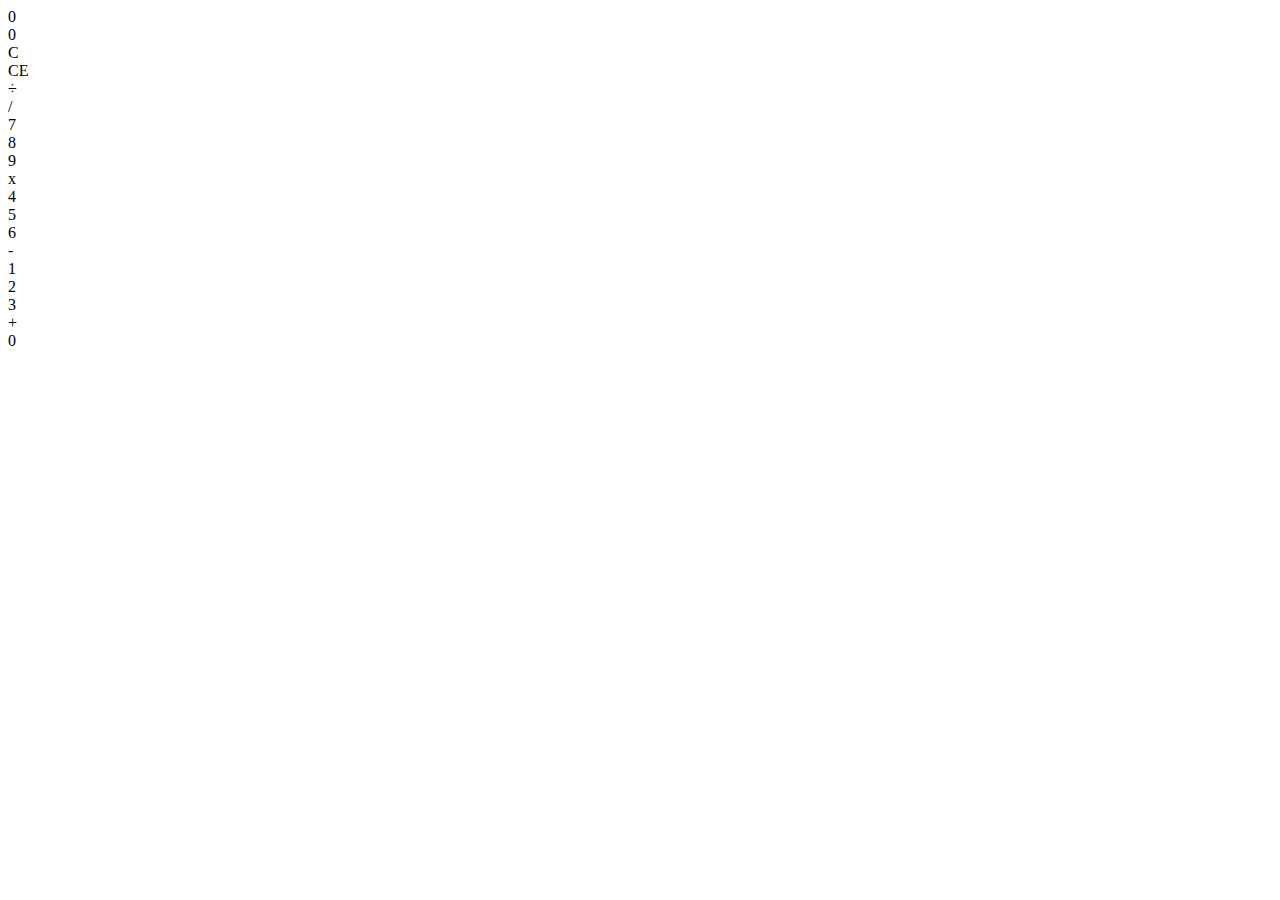
<file: index.html>
<!DOCTYPE html>
<html lang="en">
<head>
    <meta charset="UTF-8">
    <meta http-equiv="X-UA-Compatible" content="IE=edge">
    <meta name="viewport" content="width=device-width, initial-scale=1.0">
    <title>Document</title>
</head>
<body>
    <section>
        <div class="container">
            <div class="display">
                <div class="display-1">0</div>
                <div class="display-2">0</div>
                <div class="temp-result"></div>
            </div>
            <div class="all_buttons">
                <div class="button all-clear">C</div>
                <div class="button last entity-clear">CE</div>
                <div class="button operation">÷</div>
                <div class="button operation">/</div>
                <div class="button number">7</div>
                <div class="button number">8</div>
                <div class="button number">9</div>
                <div class="button operation">x</div>
                <div class="button number">4</div>
                <div class="button number">5</div>
                <div class="button number">6</div>
                <div class="button operation">-</div>
                <div class="button number">1</div>
                <div class="button number">2</div>
                <div class="button number">3</div>
                <div class="button operation">+</div>
                <div class="button number">0</div>

            </div>
        </div>

    </section>


</body>
</html>
</file>
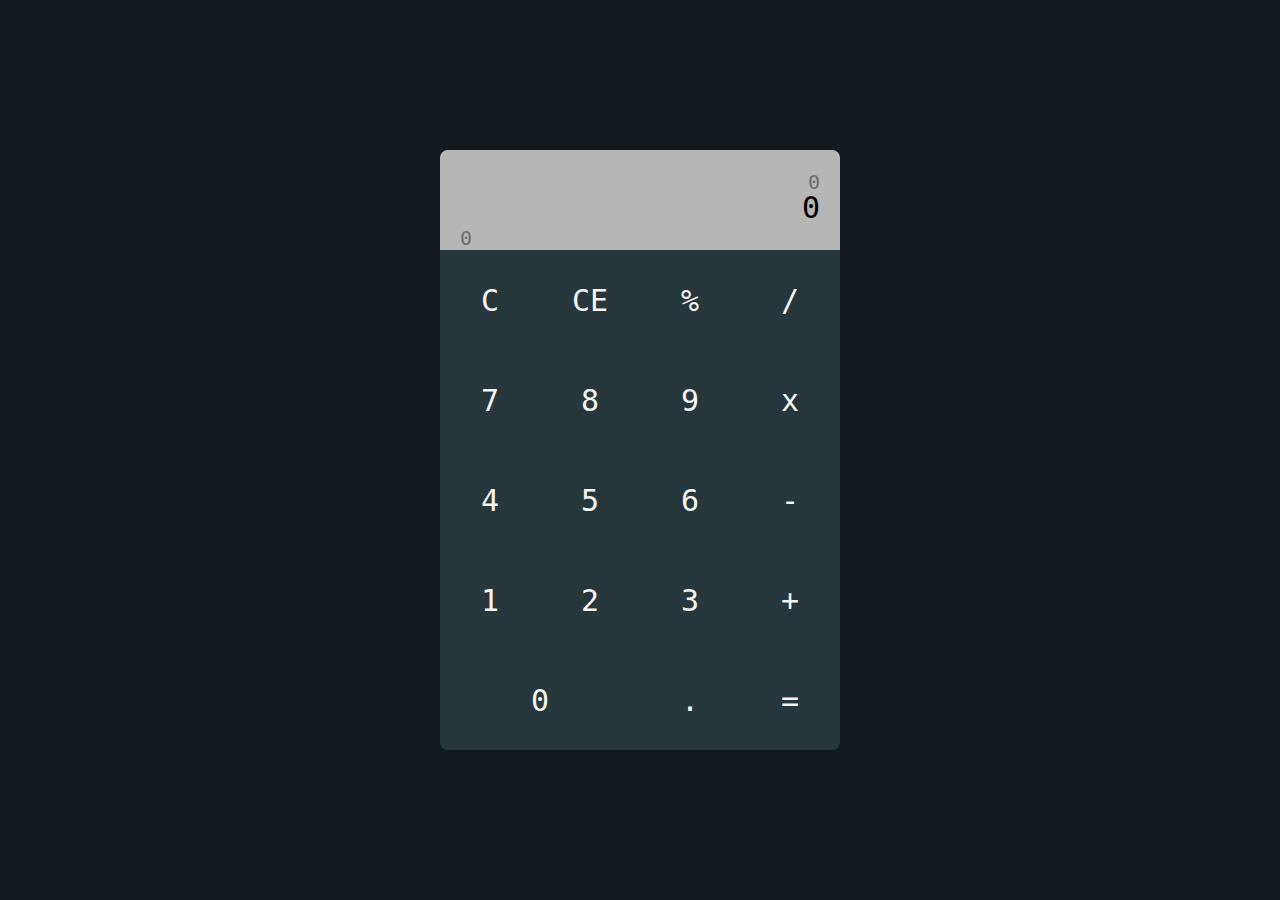
<file: rekenmachine!/index.html>
<!DOCTYPE html>
<html lang="en">
<head>
    <meta charset="UTF-8">
    <meta http-equiv="X-UA-Compatible" content="IE=edge">
    <meta name="viewport" content="width=device-width, initial-scale=1.0">
    <title>Document</title>
    <link rel="stylesheet" href="assets/style.css">
</head>
<body>
    <section>
        <div class="container">
            <div class="display">
                <div class="display-1">0</div>
                <div class="display-2">0</div>
                <div class="temp-result">0</div>
            </div>
            <div class="all_buttons">
                <div class="button all-clear">C</div>
                <div class="button last-entity-clear">CE</div>
                <div class="button operation">%</div>
                <div class="button operation">/</div>
                <div class="button number">7</div>
                <div class="button number">8</div>
                <div class="button number">9</div>
                <div class="button operation">x</div>
                <div class="button number">4</div>
                <div class="button number">5</div>
                <div class="button number">6</div>
                <div class="button operation">-</div>
                <div class="button number">1</div>
                <div class="button number">2</div>
                <div class="button number">3</div>
                <div class="button operation">+</div>
                <div class="button number btn-0">0</div>
                <div class="button number dot">.</div>
                <div class="button equal">=</div>
            </div>
        </div>

    </section>

<script src="assets/script.js"></script>
</body>
</html>
</file>
<file: rekenmachine!/assets/style.css>
*{
    padding: 0;
    margin: 0;
    box-sizing: border-box;   
}

html{
    font-family: monospace;
}
section{
    background-color: rgb(18, 26, 31);
    min-height: 100vh;
    width: 100%;
    display: flex;
    align-items: center;
    justify-content: center;
}
.container{
    width: 90%;
    max-width: 400px;
    background-color:rgb(39, 55,59);
    border-radius: 8px;
    overflow: hidden;
    
}
.display{
    background-color:rgb(182, 182,182);
    height: 100px;
    width: 100%;
    text-align: right;
    padding: 20px;
    font-size: 30px;
    position: relative;
    }

.display-1{
    opacity: .4;
    font-size: 20px;
    height: 20px;
    overflow: hidden;
}

.temp-result{
    position: absolute;
    bottom: 0;
    left: 10;
    font-size: 20px;
    opacity: .4;

}

.all_buttons{
    color: whitesmoke;
    display: grid;
    grid-template: repeat(4,1fr) / repeat(4,1fr);

}
.button{
    bottom: .5px solid rgba(92,92,92,0.137);
    height: 100px;
    width: 100%;
    display: flex;
    align-items: center;
    justify-content: center;
    font-size: 30px;
    cursor: pointer;
    
}
.button:hover{
    background-color: hotpink;

}

.btn-0{
    grid-column: 1/3;
}
</file>
